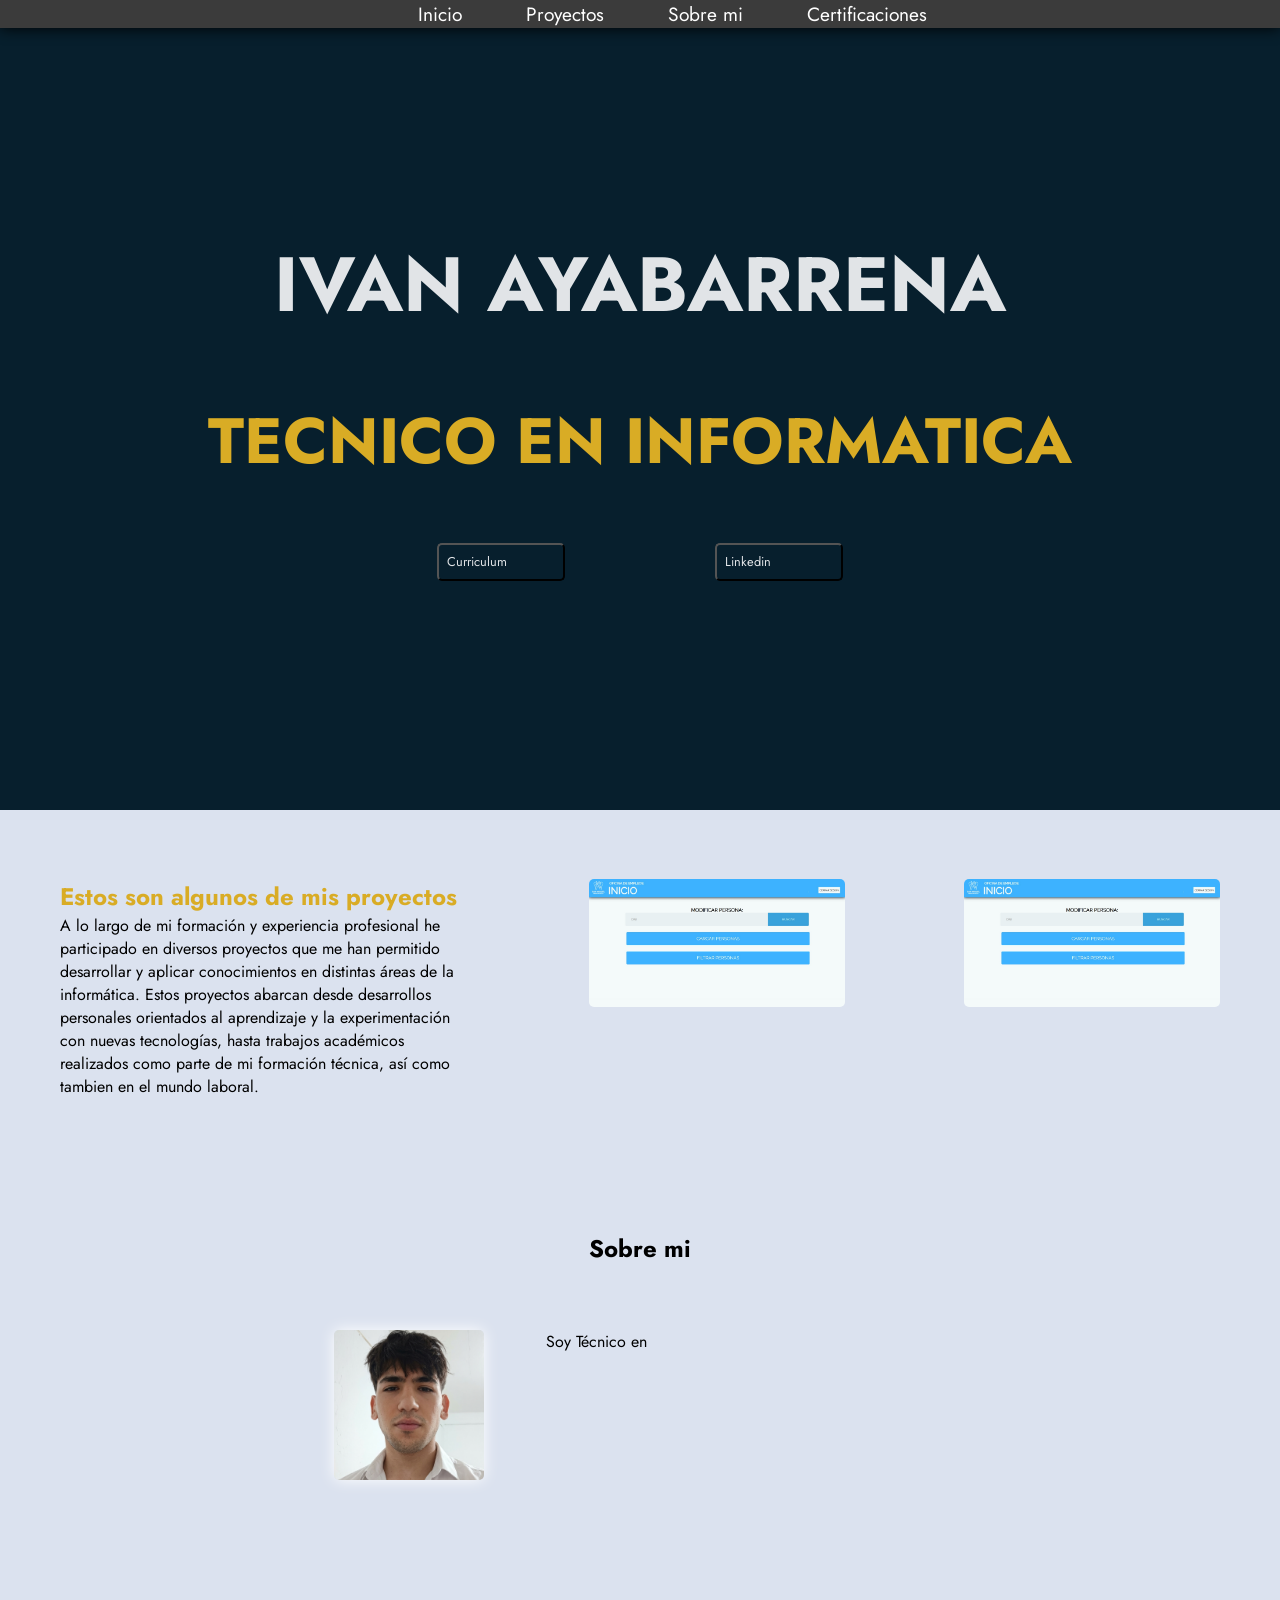
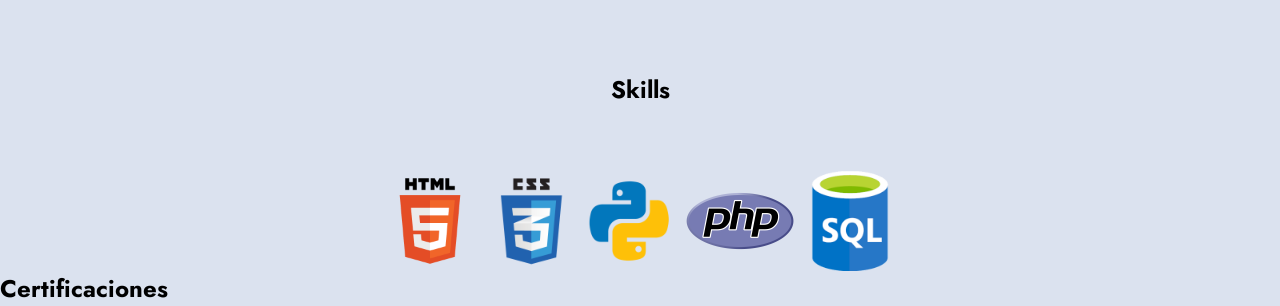
<file: index.html>
<html>
<head>
	<link rel="stylesheet" href="style.css">
	<link rel="preconnect" href="https://fonts.googleapis.com">
	<link rel="preconnect" href="https://fonts.gstatic.com" crossorigin>
	<link href="https://fonts.googleapis.com/css2?family=Jost:ital,wght@0,100..900;1,100..900&display=swap" rel="stylesheet">
	<title>Portfolio</title>
</head>
<body>
<header>
	<div class="header">
		<a href="#inicio" class="headertxt">Inicio</a>
		<a href="#proyectos" class="headertxt">Proyectos</a>
		<a href="#sobremi" class="headertxt">Sobre mi</a>
		<a href="#certificaciones" class="headertxt">Certificaciones</a>
	</div>
</header>
<div class="tituloinicio" id="inicio">
	<h1 class="titulotexto">IVAN AYABARRENA</h1>
	<h1 class="titulotexto2">TECNICO EN INFORMATICA</h1>
	<div class="botonesinicio">
		<a href="recursos/IvanAyabarrenaCurriculum.pdf" download>
			<button class="boton">Curriculum</button>
		</a>
		<a href="www.linkedin.com/in/ivan-ayabarrena-980172418">
			<button class="boton">Linkedin</button>
		</a>
	</div>
</div>

</br>
</br>
</br>

<div class="proyectos" id="proyectos">
	<div class="proyectointro">
	<h2 class="proyectotittle">Estos son algunos de mis proyectos</h2>
	<span>A lo largo de mi formación y experiencia profesional he participado en diversos proyectos que me han permitido desarrollar y aplicar conocimientos en distintas áreas de la informática. Estos proyectos abarcan desde desarrollos personales orientados al aprendizaje y la experimentación con nuevas tecnologías, hasta trabajos académicos realizados como parte de mi formación técnica, así como tambien en el mundo laboral.</span>
	</div>
	<div>
		<div class="proyecto"><span class="proyectotxt">Oficina de empleo: Software de gestion de personas para la municipalidad de San Miguel.</span></div>
		
	</div>
	<div>
		<div class="proyecto"><span class="proyectotxt">Likespich: Software accesibilidad para chicos con capacidades reducidas en los colegios.</span></div>
	</div>
	
</div>

</br>
</br>
</br>


<h2 class="sobremitittle" id="sobremi">Sobre mi</h2>
<div class="sobremi">
	<div class="foto"></div>

	<span class="sobremitxt">Soy Técnico en Informática con interés en el desarrollo de soluciones tecnológicas que aporten valor a organizaciones. Mis principales áreas de experiencia incluyen el desarrollo web, la implementación de sistemas CCTV, la consultoría IT y el soporte técnico.</span>




</div>

<h2 class="sobremitittle">Skills</h2>
<div class="tecnologias">
	<div class="tec1"></div>
	<div class="tec2"></div>
	<div class="tec3"></div>
	<div class="tec4"></div>
	<div class="tec5"></div>
</div>

<div class="certificaciones" id="certificaciones">
	<h2>Certificaciones</h2>

	
</div>


<script>

// ===== ANIMACIONES AL APARECER =====

const observer = new IntersectionObserver((entries) => {

    entries.forEach(entry => {

        if(entry.isIntersecting){

            if(
                entry.target.classList.contains("proyectointro") ||
                entry.target.classList.contains("proyecto")
            ){
                entry.target.classList.add("animar-caer");
            }

            if(
                entry.target.classList.contains("tec1") ||
                entry.target.classList.contains("tec2") ||
                entry.target.classList.contains("tec3") ||
                entry.target.classList.contains("tec4") ||
                entry.target.classList.contains("tec5")
            ){
                entry.target.classList.add("animar-aparecer");
            }

            observer.unobserve(entry.target);
        }

    });

},{
    threshold: 0.2
});

document.querySelectorAll(
    ".proyectointro, .proyecto, .tec1, .tec2, .tec3, .tec4, .tec5"
).forEach(el => {
    observer.observe(el);
});


// ===== MAQUINA DE ESCRIBIR =====

const elemento = document.querySelector(".sobremitxt");
const texto = elemento.textContent;

elemento.textContent = "";

const observerTexto = new IntersectionObserver((entries)=>{

    entries.forEach(entry=>{

        if(entry.isIntersecting){

            let i = 0;

            function escribir(){
                if(i < texto.length){
                    elemento.textContent += texto[i];
                    i++;
                    setTimeout(escribir, 35);
                }
            }

            escribir();

            observerTexto.unobserve(elemento);
        }

    });

},{
    threshold: 0.5
});

observerTexto.observe(elemento);

</script>

</body>
</html>
</file>
<file: style.css>
*{
    margin: 0;
    padding: 0;
    box-sizing: border-box;
    font-family: 'Jost', sans-serif;
}
html{
    scroll-behavior: smooth;
}
body{
    background: #DBE2EF;
}

header{
    position: fixed;
    top: 0;
    left: 0;

    width: 100%;
    z-index: 1000;
}
.header{
    align-items: center;
    display: flex;
    height: 10%;
    background: #3b3b3b;
    justify-content: center;
    box-shadow: 0px 0px 15px black;
}


.headertxt{
    color: #FFFFFF;
    padding-left: 5%;
    text-decoration: none;
    font-size: 1.5vw;   
}

.tituloinicio{
    display: flex;
    justify-content: center;
    flex-direction: column;
    padding: 10%;
    gap: 10%;
    background: #071f2d;
    width: 100%;
    height: 90%;
    text-align: center;
}
.botonesinicio{
    display: flex;
    gap: 150px;
    justify-content: center;
}
.titulotexto{
    color: #e1e4e7;
    font-size: 6vw;

}

.titulotexto2{
    color: #d9ac25;
    font-size: 5vw;

}


.boton{
    padding-left: 8px;
    background-color: transparent;
    text-align: left;
    border-radius: 5px;
    width: 10vw;
    height: 3vw;
    color: #e1e4e7;
    font-size: 1vw;
}

.proyectointro{
    opacity: 0;
    width: 32vw;
}
.proyectotittle{
    color: #d9ac25;
}
.proyectos{
    scroll-margin-top: 80px;
    display: flex;
    justify-content: space-around;
}

.proyecto{
    font-size: 1vw;
    border-radius: 5px;
    padding: 5%;
    width: 20vw;
    height: 10vw;

    background-image: url("recursos/proyecto1.jpeg");
    background-size: cover;
    background-position: center;

    display: flex;
    justify-content: center;
    align-items: center;

    color: transparent;
    transition: 0.3s;
    opacity: 0;

}

.proyecto:hover{
    background-color: rgba(0,0,0,0.6);
    background-blend-mode: multiply;
    color: white;
}

.textoProyecto{
    position: absolute;
    top: 0;
    left: 0;
    padding: 5%;

    width: 100%;
    height: 100%;

    display: flex;
    justify-content: center;
    align-items: center;

    background: rgba(0,0,0,0.6);
    color: white;

    opacity: 0;
    transition: 0.3s;
}

.sobremi{
    display: flex;
    justify-content: center;
    padding-left: 20%;
    padding-bottom: 10%;
    padding-right: 20%;
    gap: 8%;
}

.tecnologias{
    display: flex;
    justify-content: center;
}

.tec1{
    background-image: url("recursos/html.png");
    background-size: cover;
    background-position: center;
    width: 100px;
    height: 100px;
    opacity: 0;


}
.tec2{
    background-image: url("recursos/css.png");
    background-size: cover;
    background-position: center;
    width: 100px;
    height: 100px;
    opacity: 0;

}
.tec3{
    background-image: url("recursos/python.png");
    background-size: cover;
    background-position: center;
    width: 100px;
    height: 100px;
    opacity: 0;

}
.tec4{
    background-image: url("recursos/php.png");
    background-size: cover;
    background-position: center;
    width: 120px;
    height: 100px;
    opacity: 0;

}
.tec5{
    background-image: url("recursos/sql.png");
    background-size: cover;
    background-position: center;
    width: 100px;
    height: 100px;
    opacity: 0;

}

.sobremitxt{
    width: 400px;
}

.foto{
    background-image: url("recursos/foto.png");
    background-size: cover;
    background-position: center;
    width: 150px;
    height: 150px;
    box-shadow: 0px 0px 15px white;
    border-radius: 5px;
}

.sobremitittle{
    scroll-margin-top: 80px;
    padding: 5%;
    text-align: center;
}


@keyframes caer{
    from{
        opacity: 0;
        transform: translateY(-200px);
    }

    to{
        opacity: 1;
        transform: translateY(0);
    }
}

@keyframes aparecer{
    from{
        opacity: 0;
        transform: translateX(-200px);
    }

    to{
        opacity: 1;
        transform: translateX(0);
    }
}
.animar-caer{
    animation: caer 0.8s ease-out forwards;
}

.animar-aparecer{
    animation: aparecer 0.8s ease-out forwards;
}
.animar-aparecer{
    animation: aparecer 0.8s ease-out forwards;
}

.tec1.animar-aparecer{
    animation-delay: 0s;
}

.tec2.animar-aparecer{
    animation-delay: 0.2s;
}

.tec3.animar-aparecer{
    animation-delay: 0.4s;
}

.tec4.animar-aparecer{
    animation-delay: 0.6s;
}

.tec5.animar-aparecer{
    animation-delay: 0.8s;
}
</file>
